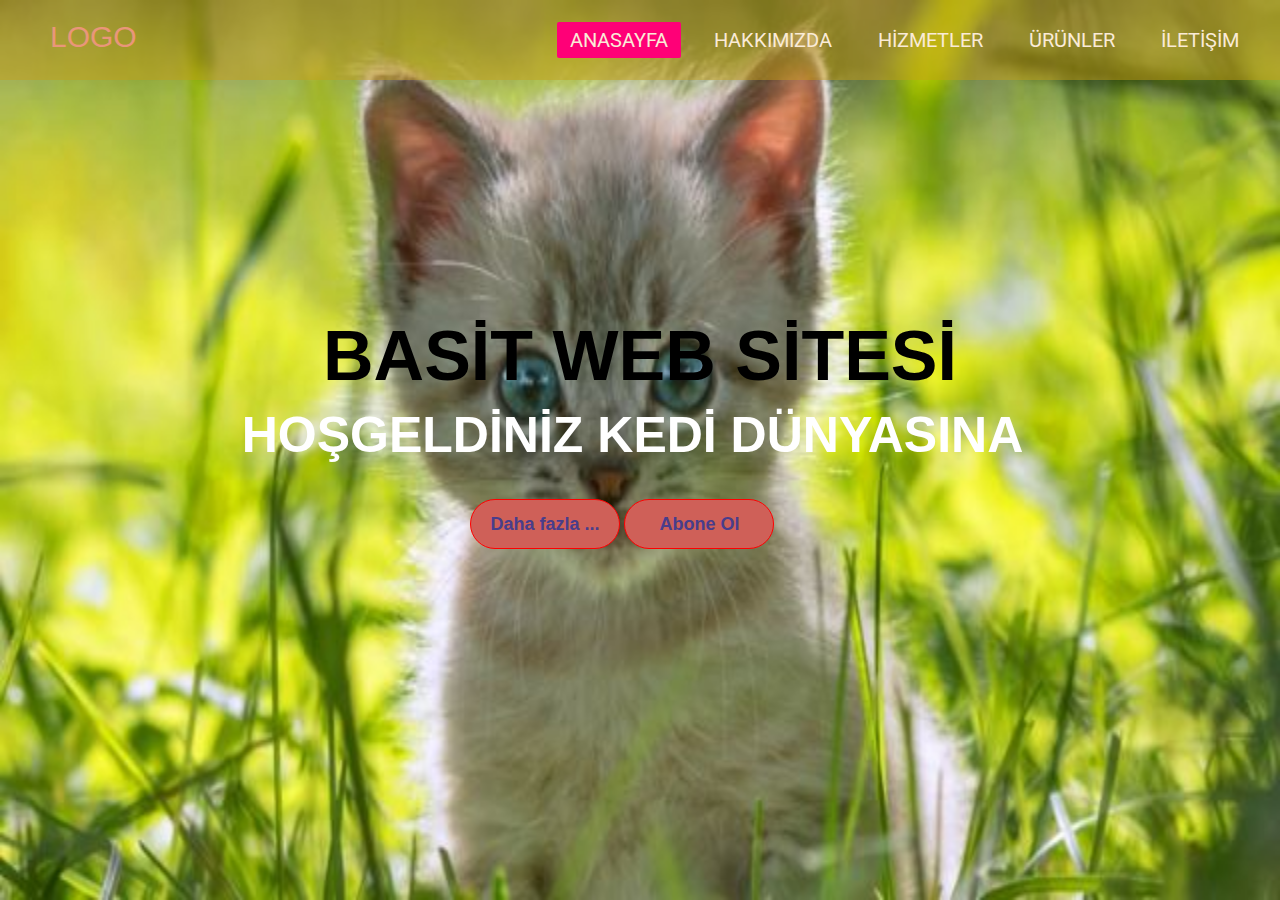
<file: Basit web sitesi/index.html>
<!DOCTYPE html>
<html lang="en">

<head>
    <meta charset="UTF-8">
    <meta http-equiv="X-UA-Compatible" content="IE=edge">
    <meta name="viewport" content="width=device-width, initial-scale=1.0">
    <title>BASİT WEB SİTESİ</title>
    <link rel="stylesheet" href="style.css">
</head>

<body>
    <div class="container">
        <div class="navbar">
            <div class="logo">
                <a href="#">LOGO</a>
            </div>
            <ul>
                <li><a href="#" class="active">ANASAYFA</a></li>
                <li><a href="#">HAKKIMIZDA</a></li>
                <li><a href="#">HİZMETLER</a></li>
                <li><a href="#">ÜRÜNLER</a></li>
                <li><a href="#">İLETİŞİM</a></li>
            </ul>
        </div>
        <div class="center">
            <h1> BASİT WEB SİTESİ </h1>
            <h2>HOŞGELDİNİZ KEDİ DÜNYASINA</h2>
            <div class="buttons">
                <button>Daha fazla ...</button>
                <button>Abone Ol</button>

            </div>

        </div>
    </div>

    </div>

</body>

</html>
</file>
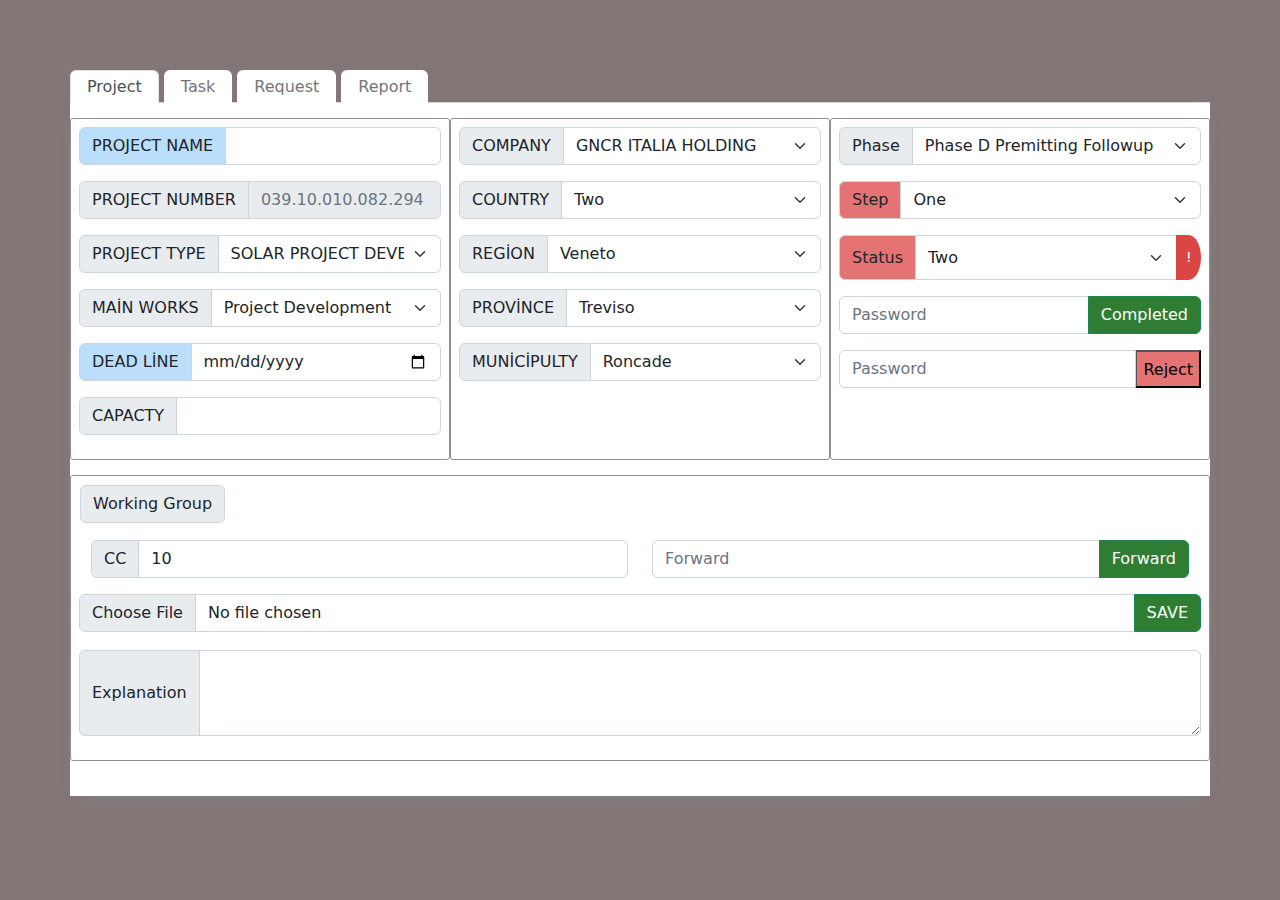
<file: gaktas/index.html>
<!DOCTYPE html>
<html lang="en">

<head>
    <meta charset="UTF-8">
    <meta http-equiv="X-UA-Compatible" content="IE=edge">
    <meta name="viewport" content="width=device-width, initial-scale=1.0">
    <!-- bootstrap css ini ekliyoruz ki bootstrap hazır kütüphanesini kullanalım -->
    <link rel="stylesheet" type="text/css" href="css/bootstrap.min.css">
    <!-- stil dosyası kullanıyoruz stilsel özellikler için -->
    <link rel="stylesheet" type="text/css" href="css/stildosya.css">




</head>

<body>
    <!-- üst taraftaki menüleri bootstrap aracılığı ile ekliyoruz -->
    <ul class="nav nav-tabs tab-custom" id="myTab" role="tablist">
        <li class="nav-item" role="presentation">
            <button class="nav-link active navbar1" id="project-tab" data-bs-toggle="tab"
                data-bs-target="#project-tab-pane" type="button" role="tab" aria-controls="project-tab-pane"
                aria-selected="true">Project</button>
        </li>
        <li class="nav-item" role="presentation">
            <button class="nav-link navbar1" id="task-tab" data-bs-toggle="tab" data-bs-target="#task-tab-pane"
                type="button" role="tab" aria-controls="task-tab-pane" aria-selected="false">Task</button>
        </li>
       
        <li class="nav-item" role="presentation">
            <button class="nav-link navbar1" id="request-tab" data-bs-toggle="tab" data-bs-target="#request-tab-pane"
                type="button" role="tab" aria-controls="request-tab-pane" aria-selected="false">Request</button>
        </li>

        <li class="nav-item" role="presentation">
            <button class="nav-link navbar1" id="report-tab" data-bs-toggle="tab" data-bs-target="#report-tab-pane"
                type="button" role="tab" aria-controls="report-tab-pane" aria-selected="false">Report</button>
        </li>


       



    </ul>

    <div class="contain" id="myTabContent">
        <div class="tab-pane fade show active" id="project-tab-pane" role="tabpanel" aria-labelledby="project-tab"
            tabindex="0">


<!-- inputları burada bootstrap kütüphanesini kullanarak entegre ediyoruz -->
            <div class="container text-center ">
                <div class="row ">
                    <div class="col border" style="margin-top: 15px;">

                        <div class="input-group mb-3">
                            <span style="background-color:#BBDEFB;" class="input-group-text " id="basic-addon3">PROJECT
                                NAME</span>
                            <input type="text" class="form-control" id="basic-url" aria-describedby="basic-addon3">
                        </div>

                        <div class="input-group mb-3">
                            <span class="input-group-text" id="basic-addon3">PROJECT NUMBER</span>
                            <input disabled type="text" placeholder="039.10.010.082.294" class="form-control"
                                id="basic-url" aria-describedby="basic-addon3">
                        </div>

                        <div class="input-group mb-3">
                            <label class="input-group-text" for="inputGroupSelect01">PROJECT TYPE</label>
                            <select class="form-select" id="inputGroupSelect01">
                                <option selected>SOLAR PROJECT DEVELPMENT</option>

                            </select>
                        </div>

                        <div class="input-group mb-3">
                            <label class="input-group-text" for="inputGroupSelect01">MAİN WORKS</label>
                            <select class="form-select" id="inputGroupSelect01">
                                <option selected>Project Development</option>

                            </select>
                        </div>

                        <div class="input-group mb-3">
                            <span style="background-color:#BBDEFB;" class="input-group-text" id="deadlinelabel">DEAD
                                LİNE</span>
                            <input type="date" class="form-control" id="date" aria-describedby="basic-addon3">
                        </div>


                        <div class="input-group mb-3">
                            <span class="input-group-text" id="basic-addon3">CAPACTY</span>
                            <input type="number"  class="form-control" id="basic-url"
                                aria-describedby="basic-addon3">
                        </div>





                    </div>
                    <div class="col   border" style=" margin-top: 15px;">


                        <div class="input-group mb-3">
                            <label class="input-group-text" for="inputGroupSelect01">COMPANY</label>
                            <select class="form-select" id="inputGroupSelect01">
                                <option selected>GNCR ITALIA HOLDING</option>

                            </select>
                        </div>

                        <div class="input-group mb-3">
                            <label class="input-group-text" for="inputGroupSelect01">COUNTRY</label>
                            <select class="form-select" id="inputGroupSelect01">
                                <option selected>Two</option>

                            </select>
                        </div>

                        <div class="input-group mb-3">
                            <label class="input-group-text" for="inputGroupSelect01">REGİON</label>
                            <select class="form-select" id="inputGroupSelect01">
                                <option selected>Veneto</option>

                            </select>
                        </div>

                        <div class="input-group mb-3">
                            <label class="input-group-text" for="inputGroupSelect01">PROVİNCE</label>
                            <select class="form-select" id="inputGroupSelect01">
                                <option selected>Treviso</option>

                            </select>
                        </div>

                        <div class="input-group mb-3">
                            <label class="input-group-text" for="inputGroupSelect01">MUNİCİPULTY</label>
                            <select class="form-select" id="inputGroupSelect01">
                                <option selected>Roncade</option>

                            </select>
                        </div>











                    </div>
                    <div class="col   border" style=" margin-top: 15px;">


                        <div class="input-group mb-3">
                            <label class="input-group-text" for="inputGroupSelect01">Phase</label>
                            <select class="form-select" id="inputGroupSelect01">
                                <option selected>Phase D Premitting Followup</option>

                            </select>
                        </div>

                        <div class="input-group mb-3">
                            <label style="background-color:#E57373;" class="input-group-text"
                                for="inputGroupSelect01">Step</label>
                            <select class="form-select" id="inputGroupSelect01">
                                <option selected>One</option>
                                n>
                            </select>
                        </div>

                        <div class="input-group mb-3">
                            <label style="background-color:#E57373" class="input-group-text"
                                for="inputGroupSelect01">Status</label>
                            <select class="form-select" id="inputGroupSelect01">

                                <option selected>Two</option>


                            </select>


                            <button type="button" class="info  btn btn-danger btn-sm" data-bs-toggle="tooltip"
                                data-bs-placement="top" data-bs-custom-class="custom-tooltip">
                                !
                            </button>


                        </div>

                        <div class="input-group mb-3">
                            <input type="password" class="form-control" placeholder="Password"
                                aria-label="Recipient's username" aria-describedby="button-addon2">
                            <button style="background-color:	#2E7D32;" class="btn btn-success" type="submit"
                                id="button-addon2">Completed</button>
                        </div>



                        <div class="input-group mb-3">
                            <input type="password" class="form-control" placeholder="Password"
                                aria-label="Recipient's username" aria-describedby="button-addon2">
                            <button style="background-color:#E57373;" type="submit">Reject

                            </button>
                        </div>








                    </div>
                </div>
            </div>




            <br>

            <div class="container text-center ">
                <div class="row ">
                    <div class="col border2">

                        <div class="input-group mb-3  tab2">
                            <span class="input-group-text" id="basic-addon3">Working Group</span>


                        

                            </input>
                        </div>




                        <div class="container text-center">
                            <div class="row">
                                <div class="col ">

                                    <div class="input-group mb-3 ">
                                        <span class="input-group-text" id="basic-addon3">CC</span>
                                        <input type="text" value="10" class="form-control" id="basic-url"
                                            aria-describedby="basic-addon3">
                                    </div>

                                </div>


                                <div class="col ">
                                    <div class="input-group mb-3 ">
                                        <input type="text" class="form-control" placeholder="Forward"
                                            aria-label="Recipient's username" aria-describedby="button-addon2">
                                        <button style="background-color:	#2E7D32;" class="btn btn-success" type="button"
                                            id="button-addon2">Forward</button>
                                    </div>
                                </div>

                            </div>


                        </div>

                        <div class="input-group">
                            <input type="file" class="form-control" id="inputGroupFile04"
                                aria-describedby="inputGroupFileAddon04" aria-label="Upload">
                            <button style="background-color:	#2E7D32;" class="btn btn-success" type="button"
                                id="inputGroupFileAddon04">SAVE
                            </button>
                        </div>

                        <div class="input-group mb-3 alan ">
                            <span class="input-group-text " id="basic-addon3">Explanation</span>

                            <textarea class="form-control" id="exampleFormControlTextarea1" rows="3"></textarea>

                        </div>

                    </div>

                </div>
            </div>
        </div>

        <div class="tab-pane fade " id="task-tab-pane" role="tabpanel" aria-labelledby="task-tab" tabindex="0">
        </div>
     
        <div class="tab-pane fade " id="request-tab-pane" role="tabpanel" aria-labelledby="request-tab" tabindex="0">

        </div>
        <div class="tab-pane fade " id="report-tab-pane" role="tabpanel" aria-labelledby="report-tab" tabindex="0">

        </div>
    
      





    </div>



<!-- tab pane için bootstrap sitesi üzerinden js özelliklerini ekliyoruz -->
    <script src="js/bootstrap.min.js"></script>

</body>

</html>
</file>
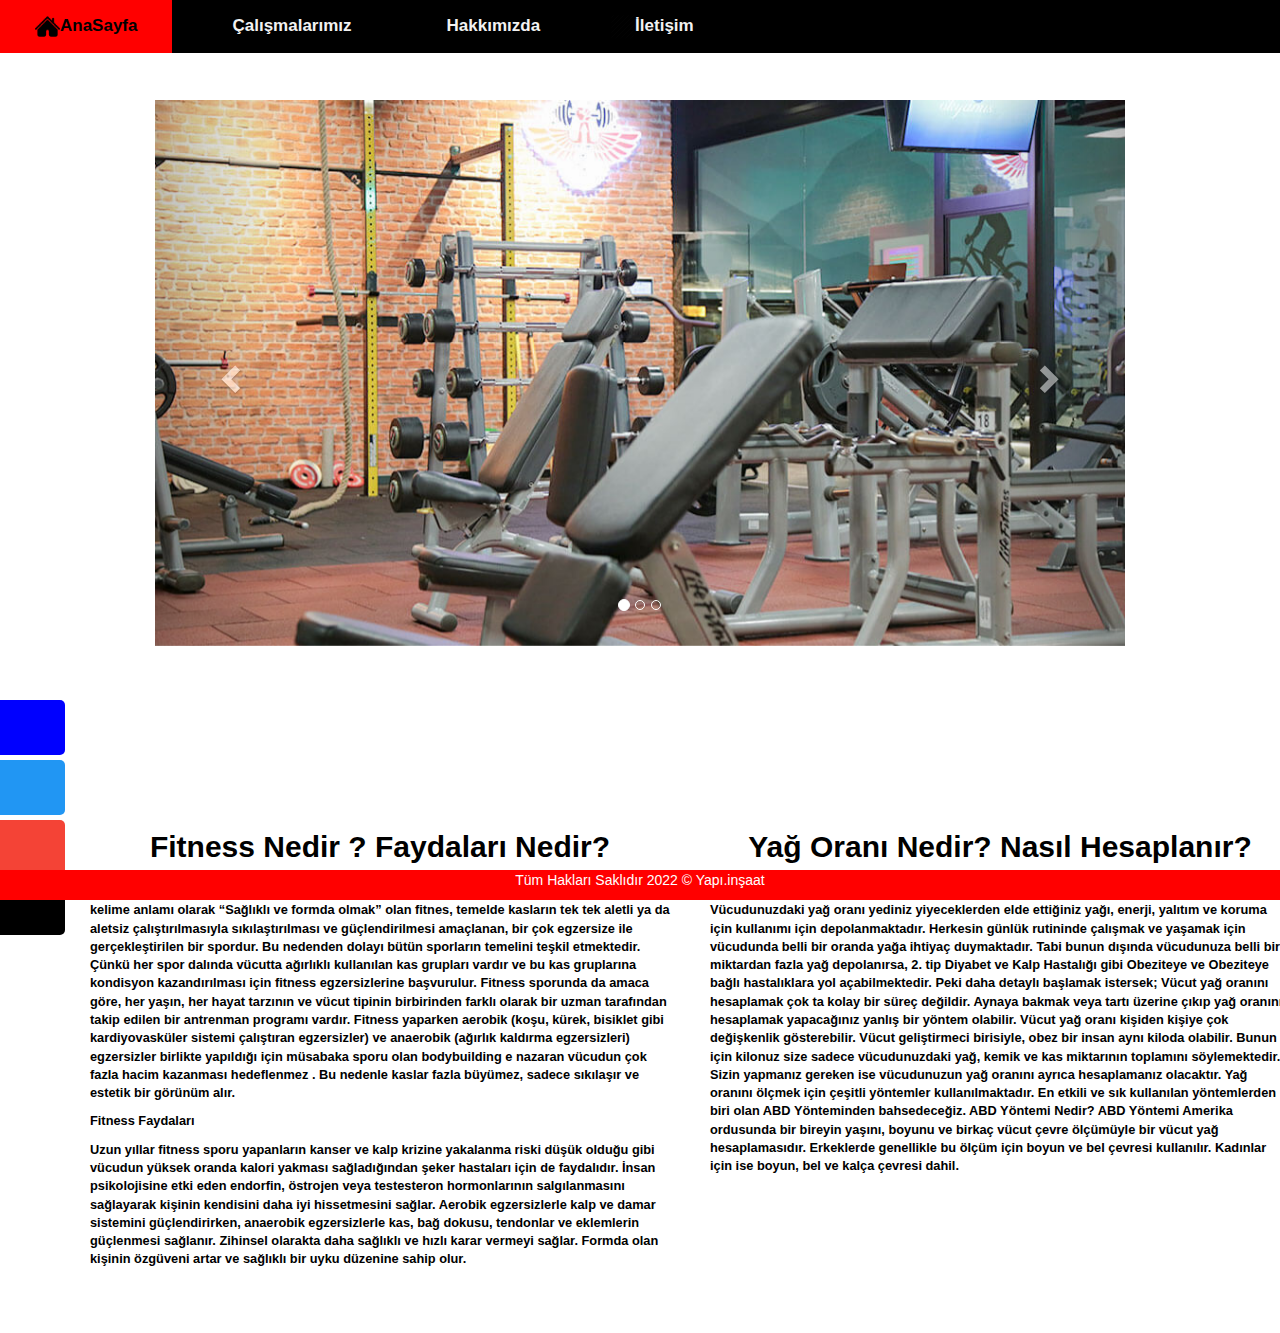
<file: HTML+CSS+JS SLİDER/index.html>
<!DOCTYPE html>
<html>
	<head>
		<meta charset="UTF-8">
		<title>Yapı.inşaat San. ve Tic. A.Ş.</title>
		<meta name="viewport" content="width=device-width, initial-scale=1">
		<link rel="stylesheet" href="https://cdnjs.cloudflare.com/ajax/libs/font-awesome/4.7.0/css/font-awesome.min.css">
		<link rel="stylesheet" href="css\navbar.css">
		<link rel="stylesheet" href="https://maxcdn.bootstrapcdn.com/bootstrap/3.3.7/css/bootstrap.min.css">
		<script src="https://ajax.googleapis.com/ajax/libs/jquery/3.3.1/jquery.min.js"></script>
		<script src="https://maxcdn.bootstrapcdn.com/bootstrap/3.3.7/js/bootstrap.min.js"></script>
		<link rel="stylesheet" href="css\sidebar.css">
		<link rel="stylesheet" href="css\sablon.css">
		
		<style>
		.container{
			
    border-radius: 5px;
    background-color: white;
    padding: 100px;
	color:black;
	height:1000px;
	top:1700px;
	
	
		}
		</style>
	</head>
		<body>
			<strong>
			<div class="topnav" id="myTopnav">
			  <a href="#anasayfa" class="active"><img src="img\home.png" width="25px" height="25px">AnaSayfa</a>
			  <a href="calismalar.html"><img src="img\projects.png" width="25px" height="25px">Çalışmalarımız</a>
			  <a href="hakkimizda.html"><img src="img\about.png" width="25px" height="25px">Hakkımızda</a>
			  <a href="iletisim.html"><img src="img\contact.png" width="25px" height="25px">İletişim</a>
			   
			  <a href="javascript:void(0);" class="icon" onclick="myFunction()">
				<i class="fa fa-bars"></i>
			  </a>
			</div>
			</strong>
				
				
			
				<div class="container">
				  <div id="myCarousel" class="carousel slide" data-ride="carousel" style="width:100%;" >
					
					<ol class="carousel-indicators">
					  <li data-target="#myCarousel" data-slide-to="0" class="active"></li>
					  <li data-target="#myCarousel" data-slide-to="1"></li>
					  <li data-target="#myCarousel" data-slide-to="2"></li>
					</ol>

					
					<div class="carousel-inner">
					  <div class="item active">
						<img src="img\slider1.jpg" alt="slide1" style="width:100%;">
					  </div>

					  <div class="item">
						<img src="img\slider2.jpg" alt="slide2" style="width:100%;">
					  </div>
					
					  <div class="item">
						<img src="img\slider3.jpg" alt="slide3" style="width:100%;">
					  </div>
					</div>

					
					<a class="left carousel-control" href="#myCarousel" data-slide="prev">
					  <span class="glyphicon glyphicon-chevron-left"></span>
					  <span class="sr-only">Previous</span>
					</a>
					<a class="right carousel-control" href="#myCarousel" data-slide="next">
					  <span class="glyphicon glyphicon-chevron-right"></span>
					  <span class="sr-only">Next</span>
					</a>
					</div>
			
					
		</div>
		
		<div class="sablon">
					  <div style="text-align:center">
						<h2><strong>Fitness Nedir ? Faydaları Nedir?</h2>
						
					  </div>
					  
						
						  <div id="hakkimizda" style="font-size:1vw;" >
															  <p>Fitness Nedir ? </p>

															  <p>
																kelime anlamı olarak “Sağlıklı ve formda olmak” olan fitnes, temelde kasların tek tek aletli ya da aletsiz çalıştırılmasıyla sıkılaştırılması ve güçlendirilmesi amaçlanan, bir çok egzersize ile gerçekleştirilen bir spordur. Bu nedenden dolayı bütün sporların temelini teşkil etmektedir. Çünkü her spor dalında vücutta ağırlıklı kullanılan kas grupları vardır ve bu kas gruplarına kondisyon kazandırılması için fitness egzersizlerine başvurulur.
																
																Fitness sporunda da amaca göre, her yaşın, her hayat tarzının ve vücut tipinin birbirinden farklı olarak bir uzman tarafından takip edilen bir antrenman programı vardır.
																
																Fitness yaparken aerobik (koşu, kürek, bisiklet gibi kardiyovasküler sistemi çalıştıran egzersizler) ve anaerobik (ağırlık kaldırma egzersizleri) egzersizler birlikte yapıldığı için müsabaka sporu olan bodybuilding e nazaran vücudun çok fazla hacim kazanması hedeflenmez . Bu nedenle kaslar fazla büyümez, sadece sıkılaşır ve estetik bir görünüm alır.
																
																<p>Fitness  Faydaları</p>
																Uzun yıllar fitness sporu yapanların kanser ve kalp krizine yakalanma riski düşük olduğu gibi vücudun yüksek oranda kalori yakması sağladığından şeker hastaları için de faydalıdır. İnsan psikolojisine etki eden endorfin, östrojen veya testesteron hormonlarının salgılanmasını sağlayarak kişinin kendisini daha iyi hissetmesini sağlar. Aerobik egzersizlerle kalp ve damar sistemini güçlendirirken, anaerobik egzersizlerle kas, bağ dokusu, tendonlar ve eklemlerin güçlenmesi sağlanır. Zihinsel olarakta daha sağlıklı ve hızlı karar vermeyi sağlar. Formda olan kişinin özgüveni artar ve sağlıklı bir uyku düzenine sahip olur.
																<br>
																<br>
																<br>
																<br>
																
						  </div>
						
						
					  </div>
	



<div class="sablon01">
					  <div style="text-align:center">
						<h2><strong>Yağ Oranı Nedir? Nasıl Hesaplanır?</h2>
						
					  </div>
					  
						
						  <div id="hakkimizda" style="font-size:1vw;" >
							<p>Yağ Oranı Nedir? Nasıl Hesaplanır?</p>
					    <p>
							Vücudunuzdaki yağ oranı yediniz yiyeceklerden elde ettiğiniz yağı, enerji, yalıtım ve koruma için kullanımı için depolanmaktadır. Herkesin günlük rutininde çalışmak ve yaşamak için vücudunda belli bir oranda yağa ihtiyaç duymaktadır. Tabi bunun dışında vücudunuza belli bir miktardan fazla yağ depolanırsa, 2. tip Diyabet ve Kalp Hastalığı gibi Obeziteye ve Obeziteye bağlı hastalıklara yol açabilmektedir. Peki daha detaylı başlamak istersek; Vücut yağ oranını hesaplamak çok ta kolay bir süreç değildir. Aynaya bakmak veya tartı üzerine çıkıp yağ oranını hesaplamak yapacağınız yanlış bir yöntem olabilir. Vücut yağ oranı kişiden kişiye çok değişkenlik gösterebilir. Vücut geliştirmeci birisiyle, obez bir insan aynı kiloda olabilir. Bunun için kilonuz size sadece vücudunuzdaki yağ, kemik ve kas miktarının toplamını söylemektedir. Sizin yapmanız gereken ise vücudunuzun yağ oranını ayrıca hesaplamanız olacaktır. Yağ oranını ölçmek için çeşitli yöntemler kullanılmaktadır. En etkili ve sık kullanılan yöntemlerden biri olan ABD Yönteminden bahsedeceğiz. ABD Yöntemi Nedir? ABD Yöntemi Amerika ordusunda bir bireyin yaşını, boyunu ve birkaç vücut çevre ölçümüyle bir vücut yağ hesaplamasıdır. Erkeklerde genellikle bu ölçüm için boyun ve bel çevresi kullanılır. Kadınlar için ise boyun, bel ve kalça çevresi dahil.</strong>
						
						</p>
								<br>
								<br>	
								<br>	
								<br>							  
															  
															  
															  </strong>
						  </div>
						
						
					  </div>
















	
		<div id="mySidenav" class="sidenav">
  <a href="https://www.facebook.com/" id="facebook">Facebook
  <img src="img\facebook.png" width="25px" height="25px"></a>
  <a href="https://twitter.com/" id="twitter">Twitter
	<img src="img\twitter.png" width="25px" height="25px"></a>
  <a href="https://www.instagram.com/" id="instagram">İnstagram
  <img src="img\instagram.png" width="25px" height="25px"></a>
  <a href="iletisim.html" id="mail">Mail
  <img src="img\mail.png" width="25px" height="25px"></a>
</div>
		
		<div class="footer">
		<p>Tüm Hakları Saklıdır 2022 © Yapı.inşaat</p>
		</div>
	
<script>
function myFunction() {
    var x = document.getElementById("myTopnav");
    if (x.className === "topnav") {
        x.className += " responsive";
    } else {
        x.className = "topnav";
    }
}
</script>

</body>
</html>
</file>
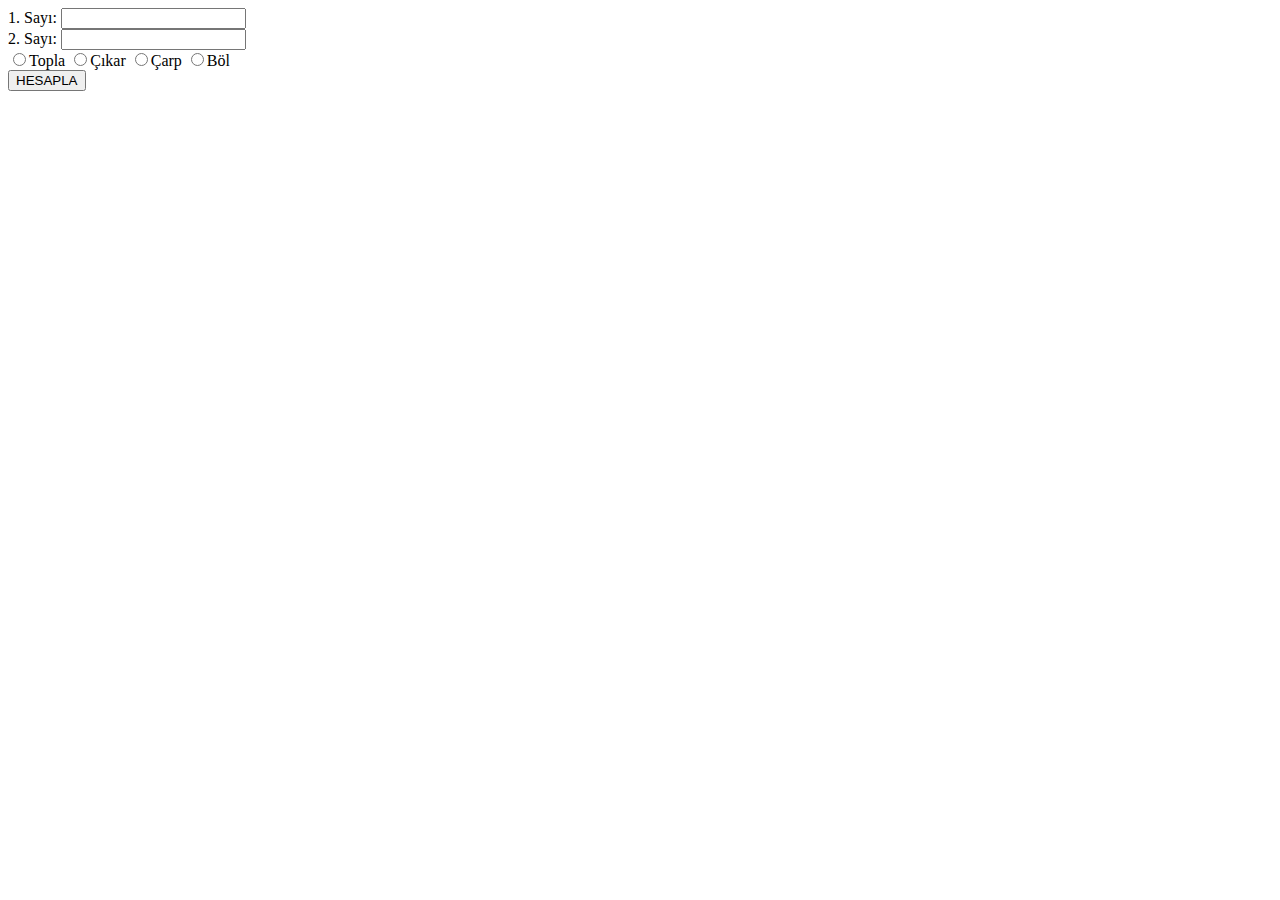
<file: 10_hafta/10_hafta.html>
<!DOCTYPE html>
<html>
    <head>
        <script src="https://ajax.googleapis.com/ajax/libs/jquery/3.3.1/jquery.min.js"></script>
    </head>
<body>
 
    1. Sayı: 
    <input type="text" id="txtSayi1"><br>
    2. Sayı:
    <input type="text" id="txtSayi2"><br>
    <input id="r1" type="radio" name="islem" >Topla
    <input id="r2" type="radio" name="islem" >Çıkar
    <input id="r3" type="radio" name="islem" >Çarp
    <input id="r4" type="radio" name="islem" >Böl
    <br>
    <input type="button" id="btn" value="HESAPLA"><br>
    
    <div id="sonuc"></div>
    
    <script>
        $(document).ready(function(){
           $("#btn").on("click",function(){
               var sayi1=Number($("#txtSayi1").val());
               var sayi2=Number($("#txtSayi2").val());
               var sonuc=0;
              if($("#r1").prop("checked")==true)
                  {
                      sonuc=sayi1+sayi2;
                  }
               else if($("#r2").prop("checked")==true)
                  {
                      sonuc=sayi1-sayi2;
                  }
               else if($("#r3").prop("checked")==true)
                  {
                      sonuc=sayi1*sayi2;
                  }
               else if($("#r4").prop("checked")==true)
                  {
                      sonuc=sayi1/sayi2;
                  }
               else
                   {
                       alert("Seçim Yapınız.")
                   }
               $("#sonuc").html(sonuc);
           });
        });
    </script>
 
</body>
</html
</file>
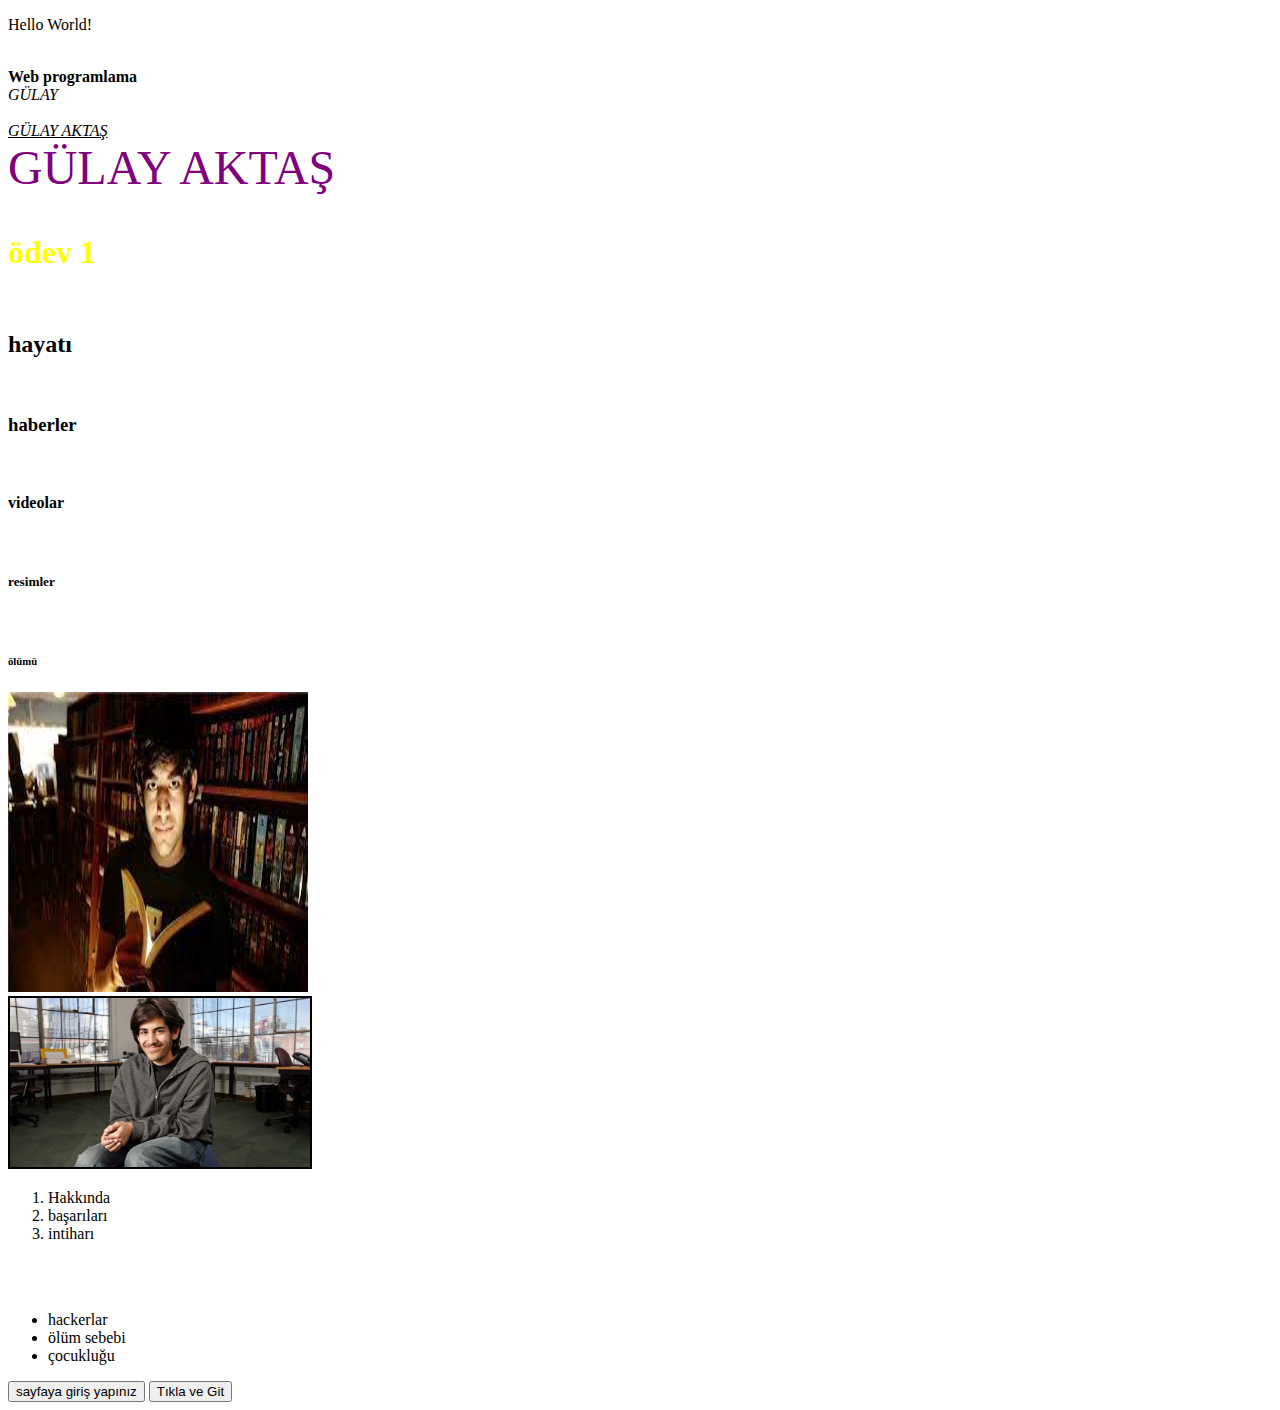
<file: 3_hafta/Merhaba.html>
<!DOCTYPE html>
<!-- saved from url=(0046)file:///C:/Users/aktas/Desktop/html/odev1.html -->
<html><head><meta http-equiv="Content-Type" content="text/html; charset=UTF-8">
  <title>Merhaba</title>
</head>
<body>
 <p>Hello World!</p>
<br>
<strong>Web programlama</strong>
<br>
<i>GÜLAY</i>
<br>
<br><u><i>GÜLAY AKTAŞ</i></u><br>
<font color="purple" size="8">GÜLAY AKTAŞ</font> <br><br>
<h1><font color="yellow">ödev 1</font></h1><br>
<h2>hayatı</h2><br>
<h3>haberler</h3><br>
<h4>videolar</h4><br>
<h5>resimler</h5><br>
<h6>ölümü</h6>
<img src="./Merhaba_files/indir.jpg" width="300" height="300" title="aaron swartz"><br>
<img src="./Merhaba_files/images.jpg" width="300" border="2" title="internetin dahi çocuğu"><br>
<ol>
<li>Hakkında</li>
<li>başarıları</li>
<li>intiharı</li>
</ol>
<br><br>
<ul>
<li>hackerlar</li>
<li>ölüm sebebi</li>
<li>çocukluğu</li>
</ul>
<button type="button">sayfaya giriş yapınız</button>

   
      <title>TasarimKodlama.com</title>
   
   
      <button onclick="window.location.href = &#39;https://www.webtekno.com/aaron-swartz-hayati-h64575.html;">Tıkla ve Git</button>
   
</body></html>
</file>
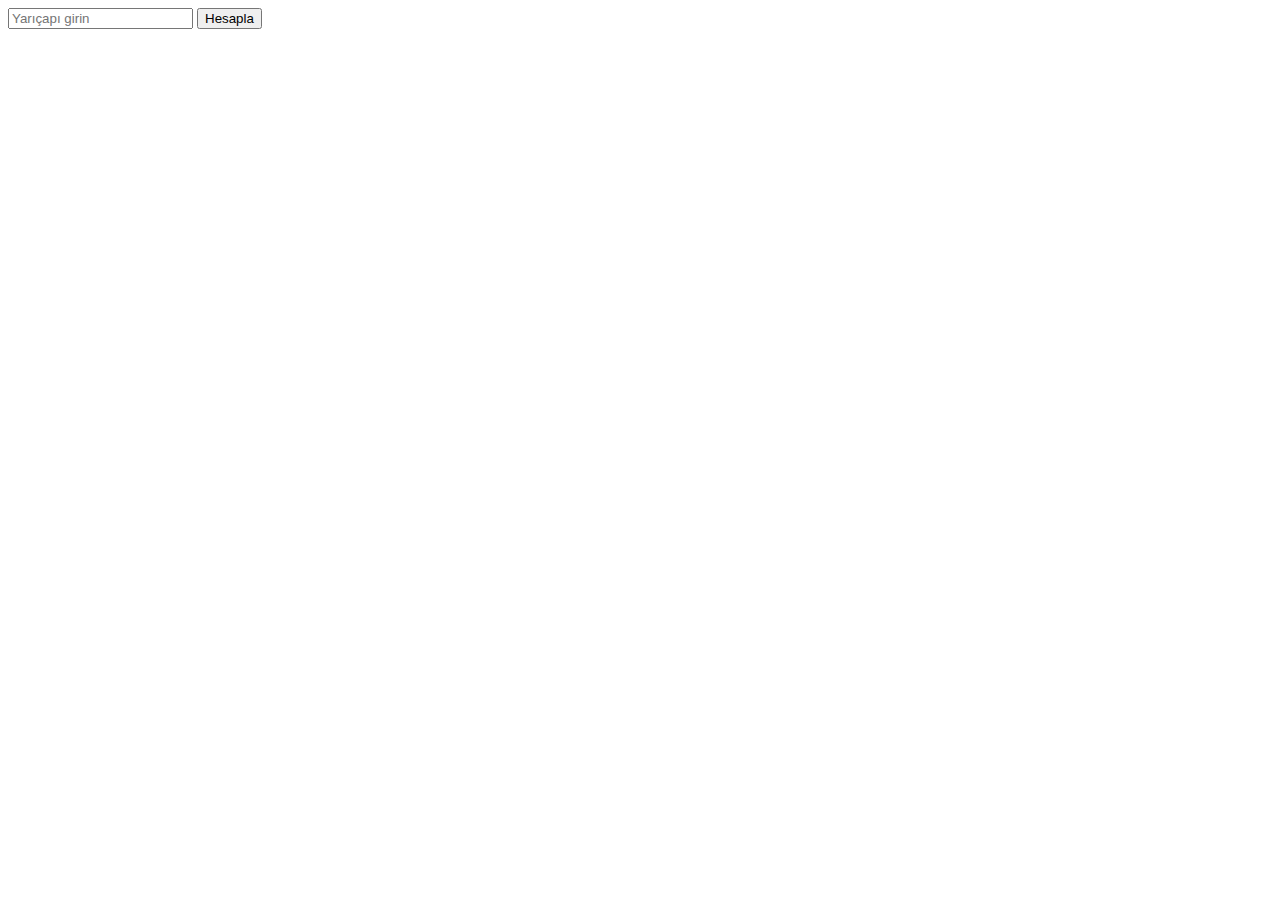
<file: hafta 6/hafta_6.html>
<!DOCTYPE html>
<html>
    <head>
        <body>
            <input type="text" id="yükseklik" placeholder="Yarıçapı girin">
            <input type="button" value="Hesapla" id="hesapla">
            <script>
                //fonksiyonu tanımladık.
                function hesapla(){
                //text kutusu içindeki değeri okuyup sayi değişkenine aktarıyoruz.
                var sayi=document.getElementById("yükseklik").value;
                 
                 //text kutusuna girilen değerler metinsel türdedir. Hesaplama yapabilmek için sayıya çeviriyoruz.
                 yaricap=Number(sayi);
                  
                 var alan= 2*3.14*yaricap*yaricap*sayi;
                 var hacim = 3.14*yaricap*yaricap*sayi;
                 alert("silindirin alanı:"+alan+" \n silindirin hacmi:"+hacim);

                }
               
                //hesaplama yapması için hesap butonunu seçiyoruz.
                var hesapBtn=document.getElementById("hesapla");
                 
                //fonksiyonu olaya bağlıyoruz.
                hesapBtn.onclick=hesapla;
</script>
</body>
</head>
</html>
</file>
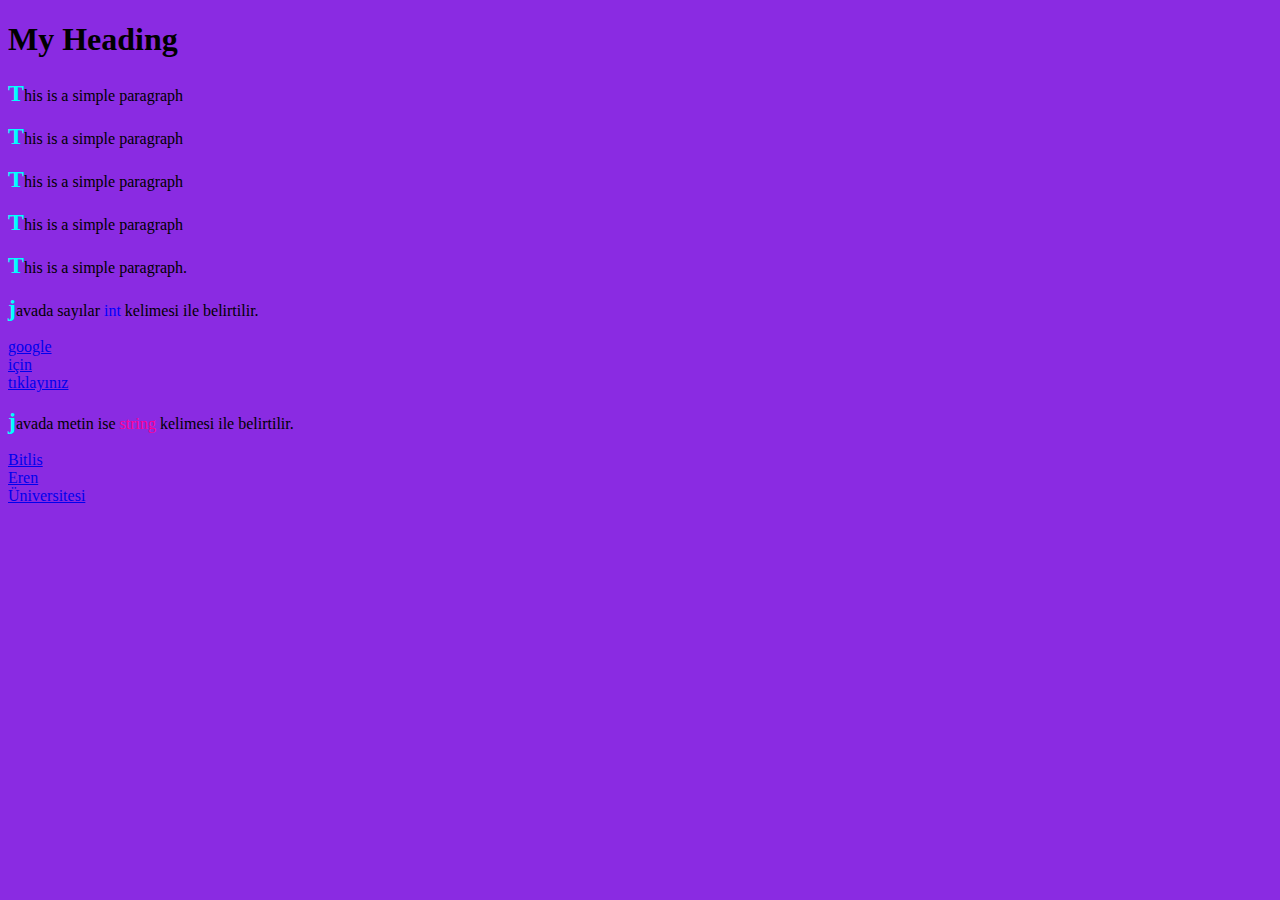
<file: hafta-5/hafta-5.html>
<!DOCTYPE html>
</html>
</head>
    <style>
img{
    float: right;
}
p:hover{
    color: black;
}
        body{
            background-color: blueviolet;
        }
p.gizle{
    visibility: hidden;
}
        ul {
list-style-type: none;
margin: 0;
padding: 0;
}
li {
float: left;
}
a {
display: block;
width: 60px;
}
p::first-letter{
    color: aqua;
    font-size: 24px;
    font-weight: bolder;
}
        /*

    h1 {
        text-align: center;
        color: blue;
        font-family: verdana;
        font-size: 300%;

        

    }
    p{ 
        color: green;
        font-family: courier;
        font-size: 160%;
        border: 2px solid powderblue;
        padding: 30px;
        
        
        
    }
   /* #kırmızıolsun {
	color: rgb(255, 47, 57);
    
    }*/
   /* p.hometown {
  background-color: yellow;
}
    a[target] {
         background-color: yellow;
        }
*/
    
         
    </style>
    </head>
        <link rel="stylesheet" type="BU BİR PARAGRAFTIR" href="BU BİR PARAGRAFTIR">


</head>
</body>

    <h1>My Heading</h1>
    <p>This is a simple paragraph</p>
    <p >This is a simple paragraph</p>
    <p id="kırmızıolsun" >This is a simple paragraph</p>
    <p>This is a simple paragraph</p>
    <p class="li span">This is a simple paragraph.</p>
    </div>
      </p > 
      
        
      <p>javada sayılar <span style="color:blue">int</span> kelimesi ile belirtilir.</p>
      <a href="https://www.google.com.tr/?hl=tr"target="_blank" >google için tıklayınız</a>
      </p>
    </div>
 </p> 
   
     <p>javada metin ise <span style="color:rgb(255, 0, 149)">string</span> kelimesi ile belirtilir.</p>
    <a href="www.beu.edu.tr">Bitlis Eren Üniversitesi</a>
 </p>

    
</body>
</html>
</file>
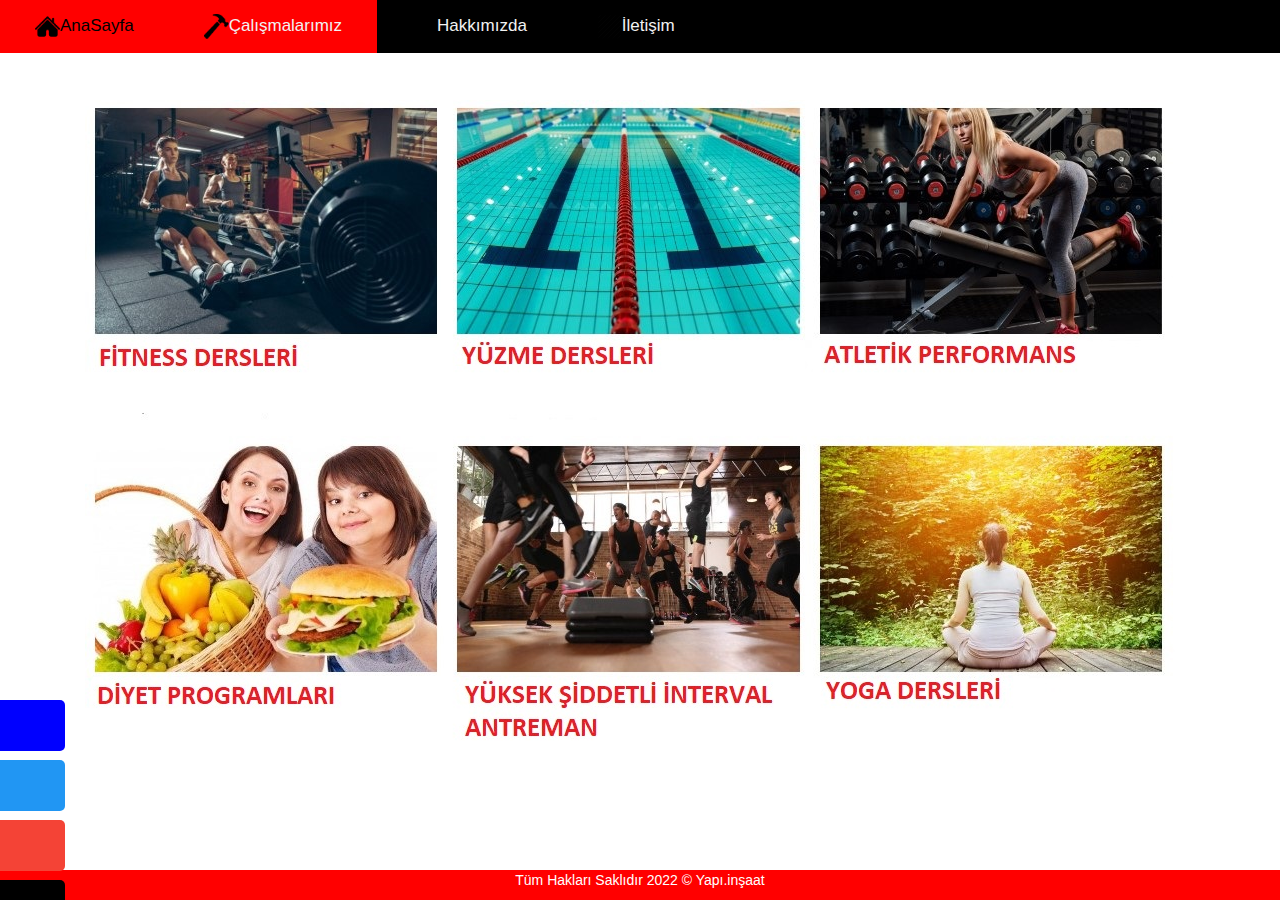
<file: HTML+CSS+JS SLİDER/calismalar.html>
<!DOCTYPE html>
<html>
	<head>
		<meta charset="UTF-8">
		<title>Yapı.inşaat San. ve Tic. A.Ş.</title>
		<meta name="viewport" content="width=device-width, initial-scale=1">
		<link rel="stylesheet" href="https://cdnjs.cloudflare.com/ajax/libs/font-awesome/4.7.0/css/font-awesome.min.css">
		<link rel="stylesheet" href="css\navbar.css">
		<link rel="stylesheet" href="https://maxcdn.bootstrapcdn.com/bootstrap/3.3.7/css/bootstrap.min.css">
		<script src="https://ajax.googleapis.com/ajax/libs/jquery/3.3.1/jquery.min.js"></script>
		<script src="https://maxcdn.bootstrapcdn.com/bootstrap/3.3.7/js/bootstrap.min.js"></script>
		<link rel="stylesheet" href="css\calismalar.css">
		<link rel="stylesheet" href="css\sidebar.css">
	</head>
		<body>

			<div class="topnav" id="myTopnav">
			  <a href="index.html" ><img src="img\home.png" width="25px" height="25px">AnaSayfa</a>
			  <a href="calismalar.html"class="active"><img src="img\projects.png" width="25px" height="25px">Çalışmalarımız</a>
			  <a href="hakkimizda.html"><img src="img\about.png" width="25px" height="25px">Hakkımızda</a>
			  <a href="iletisim.html"><img src="img\contact.png" width="25px" height="25px">İletişim</a>
			  <a href="javascript:void(0);" class="icon" onclick="myFunction()">
				<i class="fa fa-bars"></i>
			  </a>
			</div>
			<div class="footer">
		<p>Tüm Hakları Saklıdır 2022 © Yapı.inşaat</p>
		</div>
		
		<div class="container" id="prj">
			<img src="img\projeler.jpg">
		</div>
		<div id="mySidenav" class="sidenav">
  <a href="https://www.facebook.com/ChampionsLeague/?__tn__=kC-R&eid=ARANRfnYb9Gif1mDaESAZmkEqKhCdSbTFxB96F8AdNIskTi0HNXIIu8EpCaWJ-sKgxHh5s4W5wqbAAU6&hc_ref=ARRzJysrEgh_WrrmWwH8dvxOWri--Xo16RaaDUbKtbMuyr8_dzf0vqY_KDTm4nKyOj8&fref=nf&__xts__[0]=68.[base64]" id="facebook">Facebook</a>
  <a href="https://twitter.com/NevzatCanU" id="twitter">Twitter</a>
  <a href="https://www.instagram.com/nesrin.cavadzade/?hl=tr" id="instagram">İnstagram</a>
  <a href="iletisim.html" id="mail">Mail</a>
</div>
		
		
		
<script>
function myFunction() {
    var x = document.getElementById("myTopnav");
    if (x.className === "topnav") {
        x.className += " responsive";
    } else {
        x.className = "topnav";
    }
}
</script>

</body>
</html>
</file>
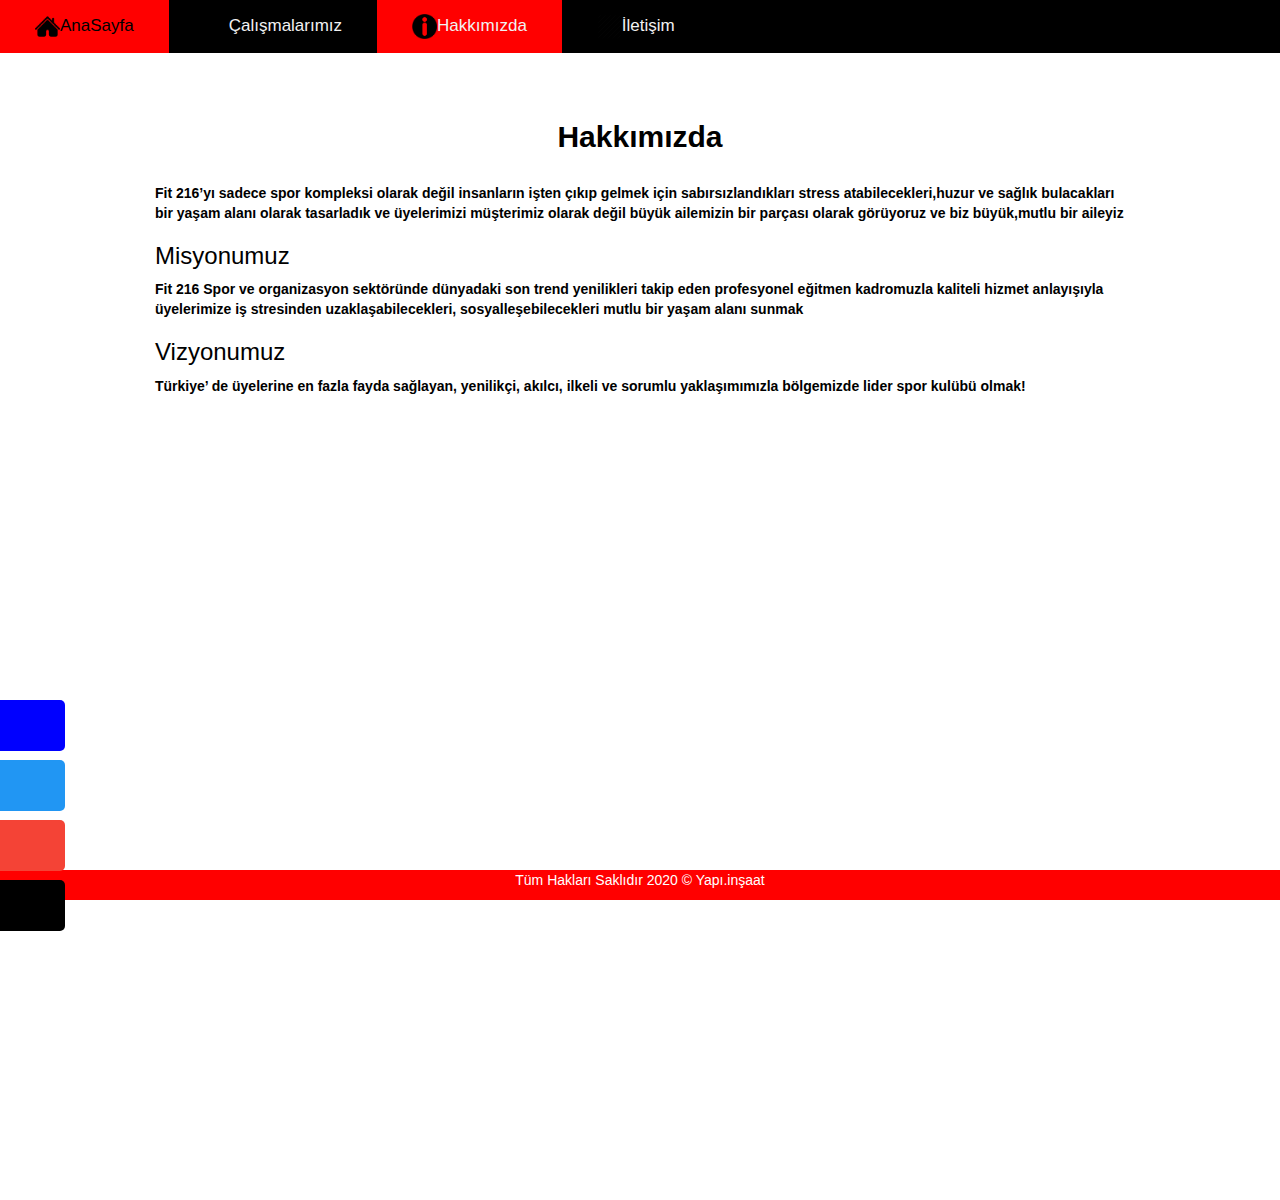
<file: HTML+CSS+JS SLİDER/hakkimizda.html>
<!DOCTYPE html>
<html>
	<head>
		<meta charset="UTF-8">
		<title>Yapı.inşaat San. ve Tic. A.Ş.</title>
		<meta name="viewport" content="width=device-width, initial-scale=1">
		<link rel="stylesheet" href="https://cdnjs.cloudflare.com/ajax/libs/font-awesome/4.7.0/css/font-awesome.min.css">
		<link rel="stylesheet" href="css\navbar.css">
		<link rel="stylesheet" href="https://maxcdn.bootstrapcdn.com/bootstrap/3.3.7/css/bootstrap.min.css">
		<link rel="stylesheet" href="css\hakkimizda.css">
		<script src="https://ajax.googleapis.com/ajax/libs/jquery/3.3.1/jquery.min.js"></script>
		<script src="https://maxcdn.bootstrapcdn.com/bootstrap/3.3.7/js/bootstrap.min.js"></script>
		<link rel="stylesheet" href="css\sidebar.css">
	</head>
		<body>

			<div class="topnav" id="myTopnav">
			  <a href="index.html" ><img src="img\home.png" width="25px" height="25px">AnaSayfa</a>
			  <a href="calismalar.html"><img src="img\projects.png" width="25px" height="25px">Çalışmalarımız</a>
			  <a href="hakkimizda.html" class="active" ><img src="img\about.png" width="25px" height="25px">Hakkımızda</a>
			  <a href="iletisim.html"><img src="img\contact.png" width="25px" height="25px">İletişim</a>
			  <a href="javascript:void(0);" class="icon" onclick="myFunction()">
				<i class="fa fa-bars"></i>
			  </a>
			</div>
				<div class="footer">
		<p>Tüm Hakları Saklıdır 2020 © Yapı.inşaat</p>
		</div>
		<div class="container">
					  <div style="text-align:center">
						<h2><strong>Hakkımızda</h2>
						
					  </div>
					  
						
						  <div id="hakkimizda" style="width:100%;height:100%" >
															  <br><p>

																
																Fit 216’yı sadece spor kompleksi olarak değil insanların işten çıkıp gelmek için sabırsızlandıkları stress atabilecekleri,huzur ve sağlık bulacakları bir yaşam alanı olarak tasarladık ve üyelerimizi müşterimiz olarak değil büyük ailemizin bir parçası olarak görüyoruz ve biz büyük,mutlu bir aileyiz
															  </p>
															  <h3>Misyonumuz</h3>
																<p>
																Fit 216 Spor ve organizasyon sektöründe dünyadaki son trend yenilikleri takip eden profesyonel eğitmen kadromuzla kaliteli hizmet anlayışıyla üyelerimize iş stresinden uzaklaşabilecekleri, sosyalleşebilecekleri mutlu bir yaşam alanı sunmak
															</p><h3>Vizyonumuz</h3><p>
																
																Türkiye’ de üyelerine en fazla fayda sağlayan, yenilikçi, akılcı, ilkeli ve sorumlu yaklaşımımızla bölgemizde lider spor kulübü olmak!</p></strong>
						  </div>
						
						
					  </div>
					  <div id="mySidenav" class="sidenav">
  <a href="https://www.facebook.com/ChampionsLeague/?__tn__=kC-R&eid=ARANRfnYb9Gif1mDaESAZmkEqKhCdSbTFxB96F8AdNIskTi0HNXIIu8EpCaWJ-sKgxHh5s4W5wqbAAU6&hc_ref=ARRzJysrEgh_WrrmWwH8dvxOWri--Xo16RaaDUbKtbMuyr8_dzf0vqY_KDTm4nKyOj8&fref=nf&__xts__[0]=68.[base64]" id="facebook">Facebook</a>
  <a href="https://twitter.com/NevzatCanU" id="twitter">Twitter</a>
  <a href="https://www.instagram.com/nesrin.cavadzade/?hl=tr" id="instagram">İnstagram</a>
  <a href="iletisim.html" id="mail">Mail</a>
</div>
					</div>
<script>
function myFunction() {
    var x = document.getElementById("myTopnav");
    if (x.className === "topnav") {
        x.className += " responsive";
    } else {
        x.className = "topnav";
    }
}
</script>

</body>
</html>
</file>
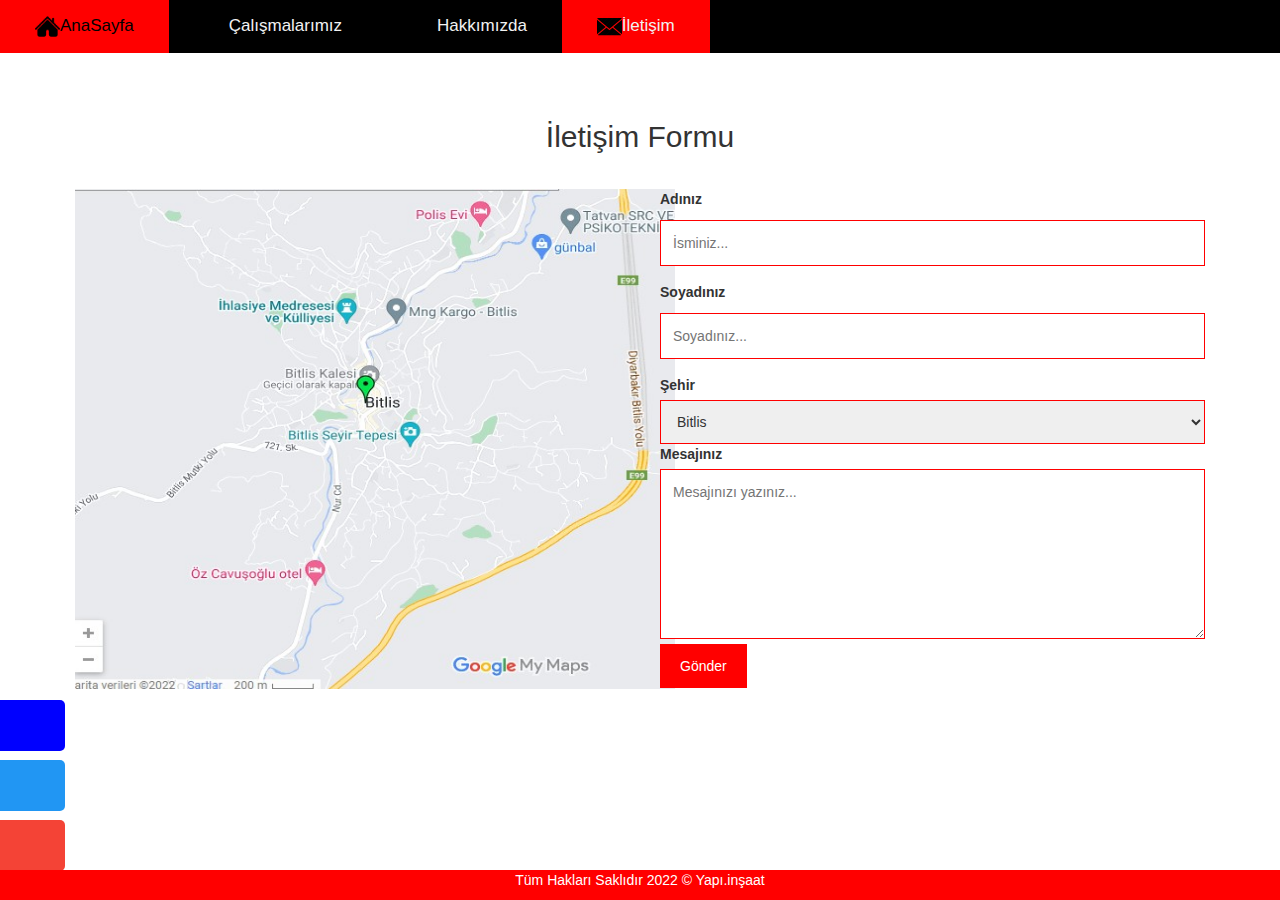
<file: HTML+CSS+JS SLİDER/iletisim.html>
<!DOCTYPE html>
<html>
<head>
	<meta charset="UTF-8">
		<title>Yapı.inşaat San. ve Tic. A.Ş.</title>
		<meta name="viewport" content="width=device-width, initial-scale=1">
		<link rel="stylesheet" href="css\contact.css">
		<link rel="stylesheet" href="css\navbar.css">
		<link rel="stylesheet" href="https://cdnjs.cloudflare.com/ajax/libs/font-awesome/4.7.0/css/font-awesome.min.css">
		<link rel="stylesheet" href="https://maxcdn.bootstrapcdn.com/bootstrap/3.3.7/css/bootstrap.min.css">
		<script src="https://ajax.googleapis.com/ajax/libs/jquery/3.3.1/jquery.min.js"></script>
		<script src="https://maxcdn.bootstrapcdn.com/bootstrap/3.3.7/js/bootstrap.min.js"></script>
		<link rel="stylesheet" href="css\sidebar.css">


</head>
<body>
			<div class="topnav" id="myTopnav">
			  <a href="index.html" ><img src="img\home.png" width="25px" height="25px">AnaSayfa</a>
			  <a href="calismalar.html"><img src="img\projects.png" width="25px" height="25px">Çalışmalarımız</a>
			  <a href="hakkimizda.html"><img src="img\about.png" width="25px" height="25px">Hakkımızda</a>
			  <a href="iletisim.html" class="active"><img src="img\contact.png" width="25px" height="25px">İletişim</a>
			  <a href="javascript:void(0);" class="icon" onclick="myFunction()">
				<i class="fa fa-bars"></i>
			  </a>
			</div>



					<div class="container">
					  <div style="text-align:center">
						<h2>İletişim Formu</h2>
						
					  </div>
					  <div class="row">
						<div class="column">
						  <div id="map" style="width:100%;height:500px">
						  <img  style="width:110%;height:500px" src="img\iletisim.jpg">
						  </div>
						</div>
						<div class="column">
						  <form action="/action_page.php">
							<label for="fname">Adınız</label>
							<input type="text" id="isim" name="isim" placeholder="İsminiz...">
							<label for="lname">Soyadınız</label>
							<input type="text" id="soyad" name="soyad" placeholder="Soyadınız...">
							<label for="sehir">Şehir</label>
							<select id="sehir" name="sehir">
								<option value="Bitlis">Bitlis</option>
							  <option value="elazıg">elazıg</option>
							  <option value="ankara">Ankara</option>
							 
							</select>
							<label for="mesaj">Mesajınız</label>
							<textarea id="mesaj" name="mesaj" placeholder="Mesajınızı yazınız..." style="height:170px"></textarea>
							<input type="submit" value="Gönder">
						  </form>
						</div>
					  </div>
					</div>

<div id="mySidenav" class="sidenav">
  <a href="https://www.facebook.com/ChampionsLeague/?__tn__=kC-R&eid=ARANRfnYb9Gif1mDaESAZmkEqKhCdSbTFxB96F8AdNIskTi0HNXIIu8EpCaWJ-sKgxHh5s4W5wqbAAU6&hc_ref=ARRzJysrEgh_WrrmWwH8dvxOWri--Xo16RaaDUbKtbMuyr8_dzf0vqY_KDTm4nKyOj8&fref=nf&__xts__[0]=68.[base64]" id="facebook">Facebook</a>
  <a href="https://twitter.com/NevzatCanU" id="twitter">Twitter</a>
  <a href="https://www.instagram.com/nesrin.cavadzade/?hl=tr" id="instagram">İnstagram</a>
  <a href="iletisim.html" id="mail">Mail</a>
</div>
<div class="footer">
		<p>Tüm Hakları Saklıdır 2022 © Yapı.inşaat</p>
		</div>
	
<script>
function myFunction() {
    var x = document.getElementById("myTopnav");
    if (x.className === "topnav") {
        x.className += " responsive";
    } else {
        x.className = "topnav";
    }
}
</script>

</body>
</html>
</file>
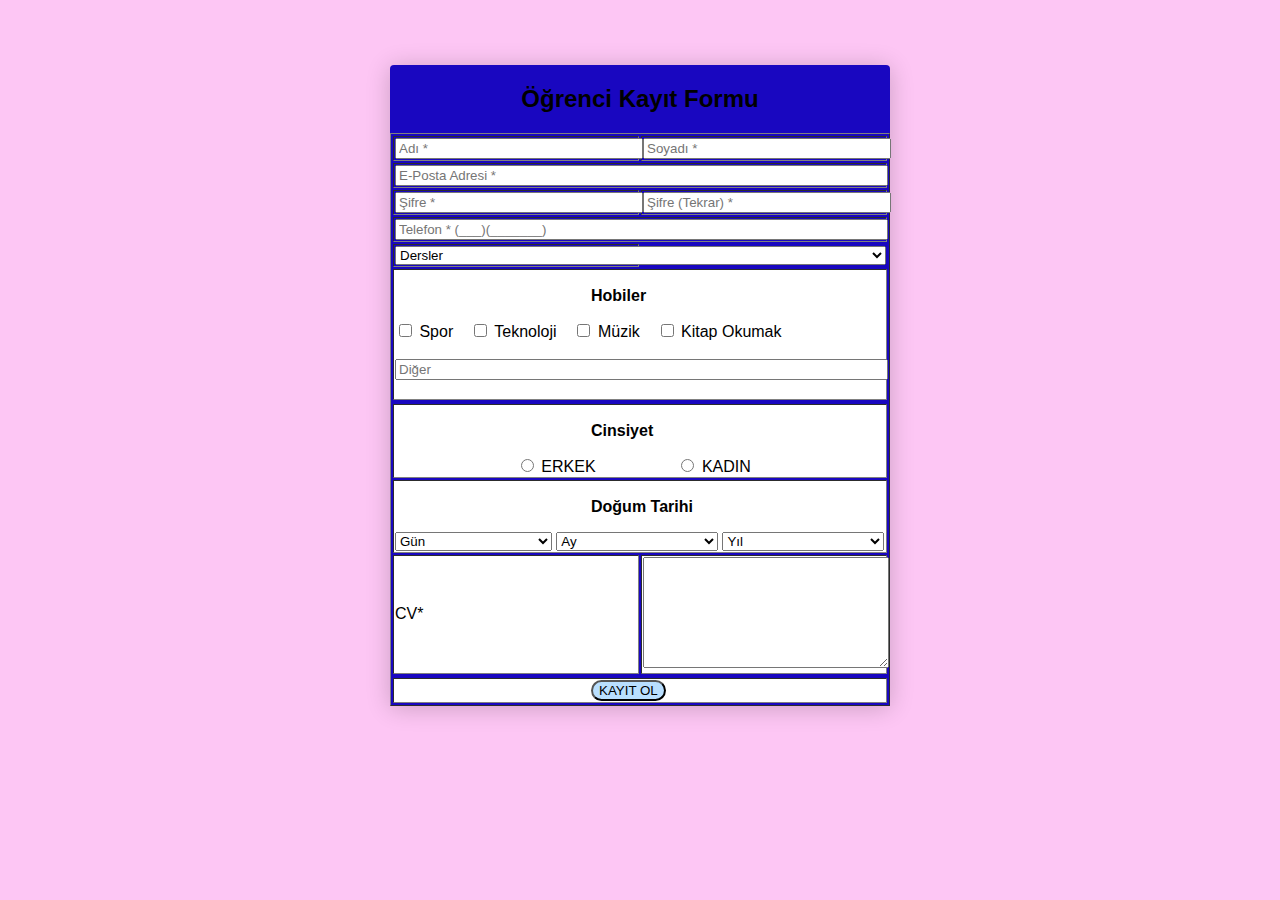
<file: gulay-aktas_-web_odevi/gülay-aktaş -web ödevi/kayit.html>
<!DOCTYPE html>

<html  >

<head>

  <title>KAYIT FORMU</title>
  <link rel="stylesheet" href="./kayit.css">
</head>
<body>
<form name="" action="" method="">
    <div class="giris">
    <h2 align="center" >Öğrenci Kayıt Formu</h2>  
    <table border="1" id="tablo">
        
    <tr>
    <td>
    <input type="text" name="" size="25" style="width:99%"  placeholder="Adı *" required/>
    </td>
    <td>
    <input type="text" name="" size="25" style="width:99%" placeholder="Soyadı *" required/>
    </td>
    
    <tr>
    <td colspan="2">
    <input type="email" name="" style="width:99%" placeholder="E-Posta Adresi *" required/>
    </td>
    </tr>
    <tr>
    <td>
    <input type="password" name="" size="25" style="width:99%"  placeholder="Şifre *" required/>
    </td>
    <td>
    <input type="password" name="" size="25" style="width:99%" placeholder="Şifre (Tekrar) *" required/>
    </td>
    </tr>
    <tr>
    <td colspan="2">
    <input type="tel" name="" style="width:99%" placeholder="Telefon * (___)(_______)" required/>
    </td>
    <tr>
        <td>
            <select id="1" name="" style="width:203%" required>
            <option value="0" required>Dersler</option>
            <option value="1">Yapay Sinir Ağları </option>
            <option value="2">Mobil Cihazlar</option>
            <option value="3">Paralel Programlama</option>
            <option value="4">Web Tabanlı Programlam</option>
            <option value="5">Algoritma</option>
            <option value="6">Matematik</option>
            <option value="7">Lineer Cebir</option>
            <option value="8">İnkılap</option>
            <option value="9">Mobil Cihazlar</option>
            <option value="10">Veri Yapıları</option>
           
            </select></td>
    </tr>
    <tr id="renk" >
        <td colspan="2" >
           <div id="hizalama"><p >Hobiler</p> </div> 
        <input type="checkbox" id=""/> Spor &ensp;
        <input type="checkbox" id=""/> Teknoloji &ensp;
        <input type="checkbox" id=""/> Müzik &ensp;
        <input type="checkbox" id=""/> Kitap Okumak &ensp; <br>  <br>
        <input type="text" name="" style="width:99%"  placeholder="Diğer"/> <br> <br> 
        
        </td>
        </tr>
        <tr>
    <tr id="renk" >
       
    <td colspan="2"> 
        <div id="hizalama"><p >Cinsiyet</p> </div> 
        &ensp;&ensp;&ensp;&ensp;&ensp;&ensp;&ensp; &ensp;&ensp;&ensp;&ensp;&ensp;&ensp;&ensp; 
    <input type="radio" name="cinsiyet"/> ERKEK &ensp;&ensp;&ensp;&ensp;&ensp;&ensp;&ensp;&ensp;&ensp;
    <input type="radio" name="cinsiyet"/> KADIN <br>
    </td>
    </tr>
   
  <tr id="renk">
  
    <td colspan="2"> 
        <div id="hizalama"><p >Doğum Tarihi</p> </div> 
    <select id="" name="" style="width:32%">
    <option value="0">Gün</option>
    <option value="1">1</option>
    <option value="2">2</option>
    <option value="3">3</option>
    <option value="4">4</option>
    <option value="5">5</option>
    <option value="6">6</option>
    <option value="7">7</option>
    <option value="8">8</option>
    <option value="9">9</option>
    <option value="10">10</option>
    <option value="11">11</option>
    <option value="12">12</option>
    <option value="13">13</option>
    <option value="14">14</option>
    <option value="15">15</option>
    <option value="16">16</option>
    <option value="17">17</option>
    <option value="18">18</option>
    <option value="19">19</option>
    <option value="20">20</option>
    <option value="21">21</option>
    <option value="22">22</option>
    <option value="23">23</option>
    <option value="24">24</option>
    <option value="25">25</option>
    <option value="26">26</option>
    <option value="27">27</option>
    <option value="28">28</option>
    <option value="29">29</option>
    <option value="30">30</option>
    <option value="31">31</option>
    </select>
    <select id="" name="" style="width:33%">
    <option value="0">Ay</option>
    <option value="1">Ocak</option>
    <option value="2">Şubat</option>
    <option value="3">Mart</option>
    <option value="4">Nisan</option>
    <option value="5">Mayıs</option>
    <option value="6">Haziran</option>
    <option value="7">Temmuz</option>
    <option value="8">Ağustos</option>
    <option value="9">Eylül</option>
    <option value="10">Ekim</option>
    <option value="11">Kasım</option>
    <option value="12">Aralık</option>
    </select>
    <select id="" name="" style="width:33%">
    <option value="0">Yıl</option>
    <option value="2001">2001</option>
    <option value="2000">2000</option>
    <option value="1999">1999</option>
    <option value="1998">1998</option>
    <option value="1997">1997</option>
    <option value="1996">1996</option>
    <option value="1995">1995</option>
    <option value="1994">1994</option>
    <option value="1993">1993</option>
    <option value="1992">1992</option>
    <option value="1991">1991</option>
    <option value="1990">1990</option>
    <option value="1989">1989</option>
    <option value="1988">1988</option>
    <option value="1987">1987</option>
    <option value="1986">1986</option>
    <option value="1985">1985</option>
    <option value="1984">1984</option>
    <option value="1983">1983</option>
    <option value="1982">1982</option>
    <option value="1981">1981</option>
    <option value="1980">1980</option>
    </select>
    </td>            
    </tr>
    <tr id="renk" >
        <td   >CV*</td>
        <td>
            <textarea name="" rows="7" style="width: 99%" required></textarea>
                </td>
        </tr>
        <tr>
    </tr>

    
    <tr id="renk">
    <td colspan="2">
        
    <input type="submit"    value="KAYIT OL" id="gonder"/> 
    </td>
    </tr>     		
    </table> </div></form> 
    </form>
</body>
</html>
</file>
<file: Basit web sitesi/style.css>
@import url('https://fonts.googleapis.com/css2?family=Roboto:ital,wght@1,100&display=swap');
* {
    margin: 0;
    padding: 0;
}

.container {
    background: url(resim1.jpg);
    height: 100vh;
    background-size: 100% 100%;
}

.container .navbar {
    width: 100%;
    height: 80px;
    background: rgba(200, 158, 22, 0.5);
}

.navbar .logo {
    display: inline-block;
    margin-left: 50px;
    margin-top: 20px;
}

.navbar .logo a {
    text-decoration: none;
    font-size: 30px;
    font-family: sans-serif;
    color: darksalmon;
}

.navbar ul {
    float: right;
    margin-right: 20px;
}

.navbar ul li {
    list-style: none;
    display: inline-block;
    margin: 0 8px;
    line-height: 80px;
}

.navbar ul li a {
    color: antiquewhite;
    text-decoration: none;
    font-size: 20px;
    padding: 6px 13px;
    font-family: Roboto;
    transition: .5s;
}

.navbar ul li a.active,
.navbar ul li a:hover {
    background: #ff0077;
    border-radius: 2px;
}

.container .center {
    position: absolute;
    top: 50%;
    left: 50%;
    transform: translate(-50%, -50%);
    font-family: sans-serif;
    user-select: none;
}

.center h1 {
    color: black;
    font-size: 70px;
    font-weight: bold;
    width: 900px;
    text-align: center;
}

.center h2 {
    color: #fff;
    font-size: 50px;
    font-weight: bold;
    width: 885px;
    margin-top: 10px;
    text-align: center;
}

.center .buttons {
    margin: 35px 280px;
}

.buttons button {
    height: 50px;
    width: 150px;
    font-size: 18px;
    font-weight: bold;
    color: darkslateblue;
    background: rgb(207, 96, 88);
    border: solid 1px red;
    cursor: pointer;
    outline: none;
    border-radius: 25px;
    transition: .5s;
}

.buttons button:hover {
    background: #fff;
}
</file>
<file: gaktas/css/stildosya.css>
body {
  /* üstten boşluk */
  margin-top: 70px;
  /* soldan  boşluk */
  margin-left: 70px;
  /* sağdan boşluk */
  margin-right: 70px;
  /* arka plan rengi */
  background-color: #827676;
  /* satır uzunluğu */
  line-height: 15px;
}

/* claslara özellik veriyoruz dışarıdan */
.contain {
  /* kutu kenarlarını yuvarlaklaştırma */
  border-radius: 25px !important;
  background-color: white;
  margin-bottom: 10px;
  /* alt sol köşenin yuvarlaklığı */
  border-bottom-left-radius: 4px;
  border-bottom-right-radius: 4px;
  /* kutu gölgesi */
  box-shadow: grey 0px 5px 10px;
}

.info {
  width: 25px;
  height: 45px;
  border: none;
  color: white;
  background-color: #db4644;
  border: 2px solid #db4644;
  border-radius: 10%;
  border-radius: 50%;
  border-radius: 50%;
}

.tab2 {
  border: 1px solid white;
}

.alan {
  margin-top: 18px;
}

.sekil1 {
  margin-top: 5px;
  margin-right: 4px !important;
  margin-left: 4px !important;
}

.navbar1 {
  color: #757575;
  background-color: white !important;
  margin-right: 5px !important;
}

.active {
  background-color: white !important;
}

.border {
  border: 1px solid rgb(150, 143, 143) !important;
  padding: 8px;
  border-radius: 3px;
}

.border2 {
  border: 1px solid rgb(150, 143, 143) !important;
  padding: 8px;
  border-radius: 3px;
  margin-bottom: 35px !important;
}
</file>
<file: gulay-aktas_-web_odevi/gülay-aktaş -web ödevi/kayit.css>
body {
    background: rgb(253, 198, 244);
    font-family: 'Rubik', sans-serif;
  }
  h1 {
    text-align:center;
    margin-top: 20%;
  }
  #gonder{
    margin-left: 40%;
    
    background: #B9DFFF;
    border-radius: 20px;
    font-family: 'Rubik', sans-serif;
  }
  #gonder:hover{
    background: #016ABC;
    border-radius: 20px;
    font-family: 'Rubik', sans-serif;
  }
  #renk{
    background: #fff;
    
    font-family: 'Rubik', sans-serif;
  }
  #hizalama{
    font-weight: bold;
    margin-left: 40%;
    ;
  }
 
  
  .giris {
    background:#1907c0 ;
    width: 500px;
    margin: 65px auto;
    display: -webkit-box;
    display: flex;
    -webkit-box-orient: vertical;
    -webkit-box-direction: normal;
            flex-direction: column;
    border-radius: 4px;
    box-shadow: 0 2px 25px rgba(0, 0, 0, 0.2);
  }
</file>
